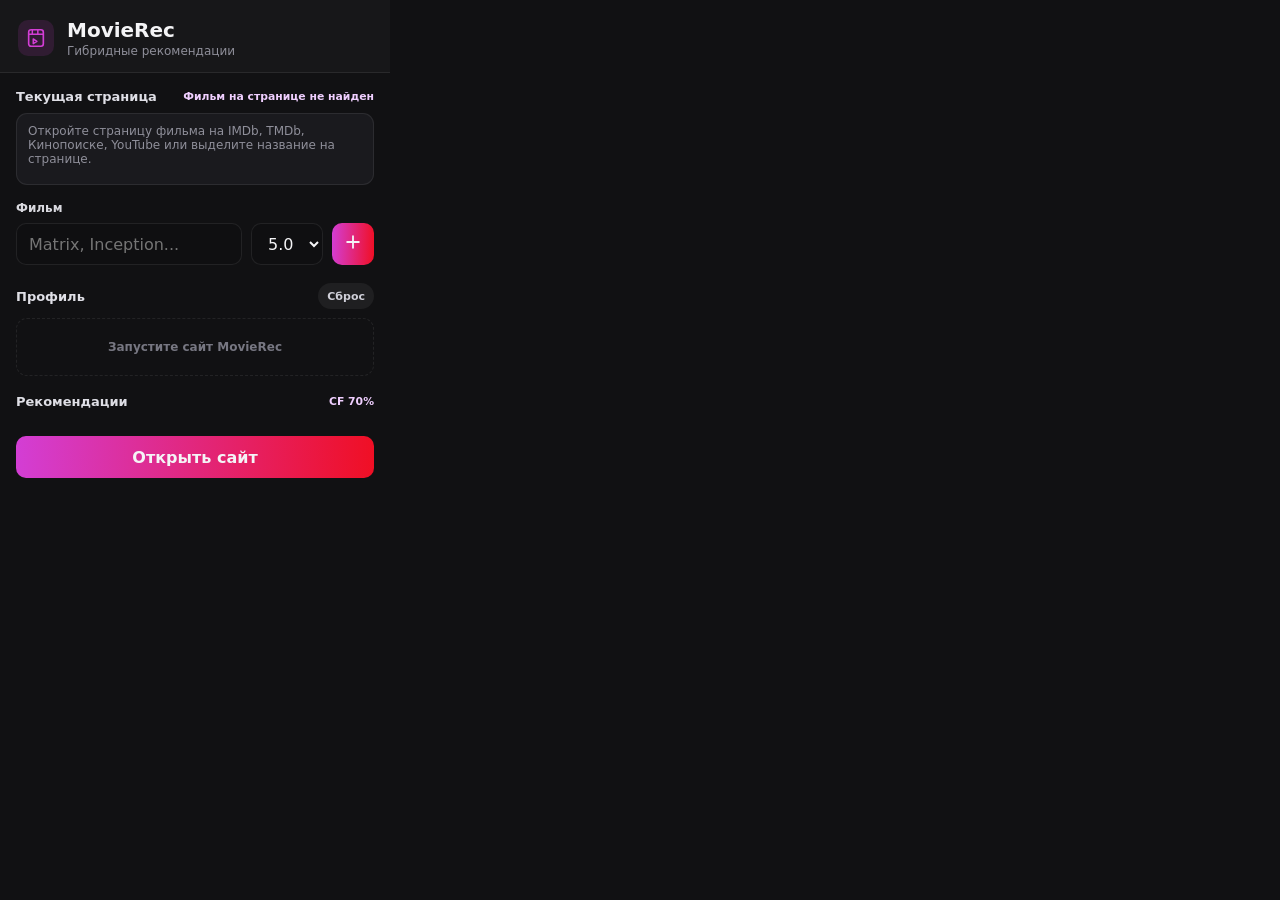
<file: extension/popup.html>
<!doctype html>
<html lang="ru">
  <head>
    <meta charset="UTF-8" />
    <meta name="viewport" content="width=device-width, initial-scale=1.0" />
    <title>MovieRec</title>
    <link rel="icon" href='data:image/svg+xml,<svg xmlns="http://www.w3.org/2000/svg" viewBox="0 0 64 64"><rect width="64" height="64" rx="14" fill="%23151517"/><path d="M17 18h30v28H17zM17 26h30M26 18v8M38 18v8M28 32l10 6-10 6z" fill="none" stroke="%23d33ed5" stroke-width="4" stroke-linejoin="round"/></svg>' />
    <link rel="stylesheet" href="popup.css" />
  </head>
  <body>
    <header class="popup-head">
      <div class="brand-mark">
        <svg viewBox="0 0 24 24" width="22" height="22" aria-hidden="true">
          <path d="M4 5.6A2.6 2.6 0 0 1 6.6 3h10.8A2.6 2.6 0 0 1 20 5.6v12.8a2.6 2.6 0 0 1-2.6 2.6H6.6A2.6 2.6 0 0 1 4 18.4V5.6Z" fill="none" stroke="currentColor" stroke-width="1.8" />
          <path d="M4 8h16M8 3v5M14 3v5M9 13l4 2.6L9 18.2V13Z" fill="none" stroke="currentColor" stroke-width="1.6" stroke-linejoin="round" />
        </svg>
      </div>
      <div>
        <h1>MovieRec</h1>
        <p>Гибридные рекомендации</p>
      </div>
    </header>

    <main>
      <section class="detected-section">
        <div class="section-title">
          <span>Текущая страница</span>
          <small id="pageStatus">Ищем фильм</small>
        </div>
        <div id="detectedMovie" class="detected-card"></div>
      </section>

      <label class="search-label" for="movieSearch">Фильм</label>
      <div class="search-row">
        <input id="movieSearch" type="search" placeholder="Matrix, Inception..." autocomplete="off" />
        <select id="ratingValue" aria-label="Оценка">
          <option value="5">5.0</option>
          <option value="4.5">4.5</option>
          <option value="4">4.0</option>
          <option value="3.5">3.5</option>
          <option value="3">3.0</option>
        </select>
        <button id="addMovie" type="button" aria-label="Добавить">
          <svg viewBox="0 0 24 24" width="20" height="20" aria-hidden="true">
            <path d="M12 5v14M5 12h14" fill="none" stroke="currentColor" stroke-width="2.2" stroke-linecap="round" />
          </svg>
        </button>
      </div>
      <div id="suggestions" class="suggestions"></div>

      <section class="profile-section">
        <div class="section-title">
          <span>Профиль</span>
          <button id="clearProfile" type="button">Сброс</button>
        </div>
        <div id="profileList" class="profile-list"></div>
      </section>

      <section class="recommend-section">
        <div class="section-title">
          <span>Рекомендации</span>
          <small id="modelLabel">CF 70%</small>
        </div>
        <div id="recommendations" class="recommendations"></div>
      </section>

      <button id="openSite" class="site-button" type="button">Открыть сайт</button>
    </main>

    <script src="popup.js"></script>
  </body>
</html>
</file>
<file: extension/popup.css>
:root {
  color-scheme: dark;
  --bg: #111113;
  --panel: #1a1a1e;
  --line: rgba(255, 255, 255, 0.08);
  --text: #f4f4f6;
  --muted: #8f8f9a;
  --pink: #d33ed5;
  --red: #f00f24;
  --blue: #38bdf8;
  font-family: Inter, ui-sans-serif, system-ui, -apple-system, BlinkMacSystemFont, "Segoe UI", sans-serif;
}

* {
  box-sizing: border-box;
}

body {
  width: 390px;
  min-height: 560px;
  margin: 0;
  background: var(--bg);
  color: var(--text);
}

button,
input,
select {
  font: inherit;
}

.popup-head {
  display: flex;
  gap: 13px;
  align-items: center;
  padding: 18px 18px 14px;
  border-bottom: 1px solid var(--line);
  background: #171719;
}

.brand-mark {
  display: grid;
  width: 36px;
  height: 36px;
  place-items: center;
  border-radius: 10px;
  background: rgba(211, 62, 213, 0.13);
  color: var(--pink);
}

h1 {
  margin: 0;
  font-size: 20px;
}

p {
  margin: 2px 0 0;
  color: var(--muted);
  font-size: 12px;
}

main {
  padding: 16px;
}

.search-label {
  display: block;
  margin: 16px 0 8px;
  color: #d9d9df;
  font-size: 12px;
  font-weight: 900;
}

.search-row {
  display: grid;
  grid-template-columns: minmax(0, 1fr) 72px 42px;
  gap: 9px;
}

input,
select {
  min-height: 42px;
  padding: 0 12px;
  border: 1px solid var(--line);
  border-radius: 10px;
  outline: 0;
  background: #0f0f11;
  color: var(--text);
}

input:focus,
select:focus {
  border-color: rgba(211, 62, 213, 0.72);
}

button {
  border: 0;
  cursor: pointer;
  color: inherit;
}

#addMovie,
.site-button {
  border-radius: 10px;
  background: linear-gradient(92deg, var(--pink), var(--red));
  font-weight: 900;
}

.suggestions {
  display: none;
  overflow: hidden;
  margin-top: 8px;
  border: 1px solid var(--line);
  border-radius: 12px;
  background: var(--panel);
}

.suggestions.is-open {
  display: block;
}

.suggestion {
  display: grid;
  width: 100%;
  grid-template-columns: minmax(0, 1fr) auto;
  gap: 9px;
  align-items: center;
  padding: 10px 12px;
  border-bottom: 1px solid rgba(255, 255, 255, 0.05);
  background: transparent;
  text-align: left;
}

.suggestion:last-child {
  border-bottom: 0;
}

.suggestion:hover {
  background: rgba(255, 255, 255, 0.06);
}

.suggestion strong,
.movie-row strong,
.profile-pill strong {
  overflow: hidden;
  text-overflow: ellipsis;
  white-space: nowrap;
}

.suggestion strong {
  font-size: 13px;
}

.suggestion span {
  color: var(--muted);
  font-size: 11px;
}

.profile-section,
.recommend-section,
.detected-section {
  margin-top: 18px;
}

.detected-section {
  margin-top: 0;
}

.section-title {
  display: flex;
  align-items: center;
  justify-content: space-between;
  margin-bottom: 9px;
  color: #dfdfe6;
  font-size: 13px;
  font-weight: 900;
}

.section-title button {
  min-height: 26px;
  padding: 0 9px;
  border-radius: 999px;
  background: rgba(255, 255, 255, 0.06);
  color: #cfcfd8;
  font-size: 11px;
  font-weight: 900;
}

.section-title small {
  color: #f0cfff;
}

.profile-list,
.recommendations {
  display: grid;
  gap: 8px;
}

.profile-pill,
.movie-row,
.detected-card {
  display: grid;
  gap: 5px;
  padding: 10px 11px;
  border: 1px solid var(--line);
  border-radius: 11px;
  background: var(--panel);
}

.detected-card {
  min-height: 72px;
}

.detected-card.is-empty {
  gap: 10px;
  color: var(--muted);
  font-size: 12px;
}

.request-missing {
  min-height: 34px;
  border-radius: 9px;
  background: linear-gradient(92deg, var(--pink), var(--red));
  color: #fff;
  font-size: 12px;
  font-weight: 900;
}

.detected-title {
  display: grid;
  grid-template-columns: minmax(0, 1fr) auto;
  gap: 10px;
  align-items: start;
}

.detected-title strong {
  overflow: hidden;
  font-size: 14px;
  text-overflow: ellipsis;
  white-space: nowrap;
}

.detected-title small {
  display: inline-grid;
  min-width: 34px;
  min-height: 26px;
  place-items: center;
  border-radius: 999px;
  background: rgba(211, 62, 213, 0.16);
  color: #f8d7ff;
  font-weight: 900;
}

.detected-meta {
  color: var(--muted);
  font-size: 11px;
}

.detected-actions {
  display: grid;
  grid-template-columns: 1fr 1fr 1fr;
  gap: 7px;
  margin-top: 7px;
}

.detected-actions button {
  min-height: 31px;
  border-radius: 8px;
  background: rgba(255, 255, 255, 0.07);
  font-size: 11px;
  font-weight: 900;
}

.detected-actions button.primary {
  background: linear-gradient(92deg, var(--pink), var(--red));
}

.profile-pill {
  grid-template-columns: minmax(0, 1fr) auto;
  align-items: center;
}

.profile-pill span,
.movie-row span {
  color: var(--muted);
  font-size: 11px;
}

.movie-row {
  grid-template-columns: minmax(0, 1fr) auto;
  align-items: center;
}

.movie-row small {
  display: inline-grid;
  min-width: 34px;
  min-height: 27px;
  place-items: center;
  border-radius: 999px;
  background: rgba(211, 62, 213, 0.13);
  color: #f8dbff;
  font-weight: 900;
}

.empty {
  min-height: 58px;
  display: grid;
  place-items: center;
  border: 1px dashed var(--line);
  border-radius: 11px;
  color: #777782;
  font-size: 12px;
  font-weight: 800;
  text-align: center;
}

.site-button {
  width: 100%;
  min-height: 42px;
  margin-top: 18px;
}
</file>
